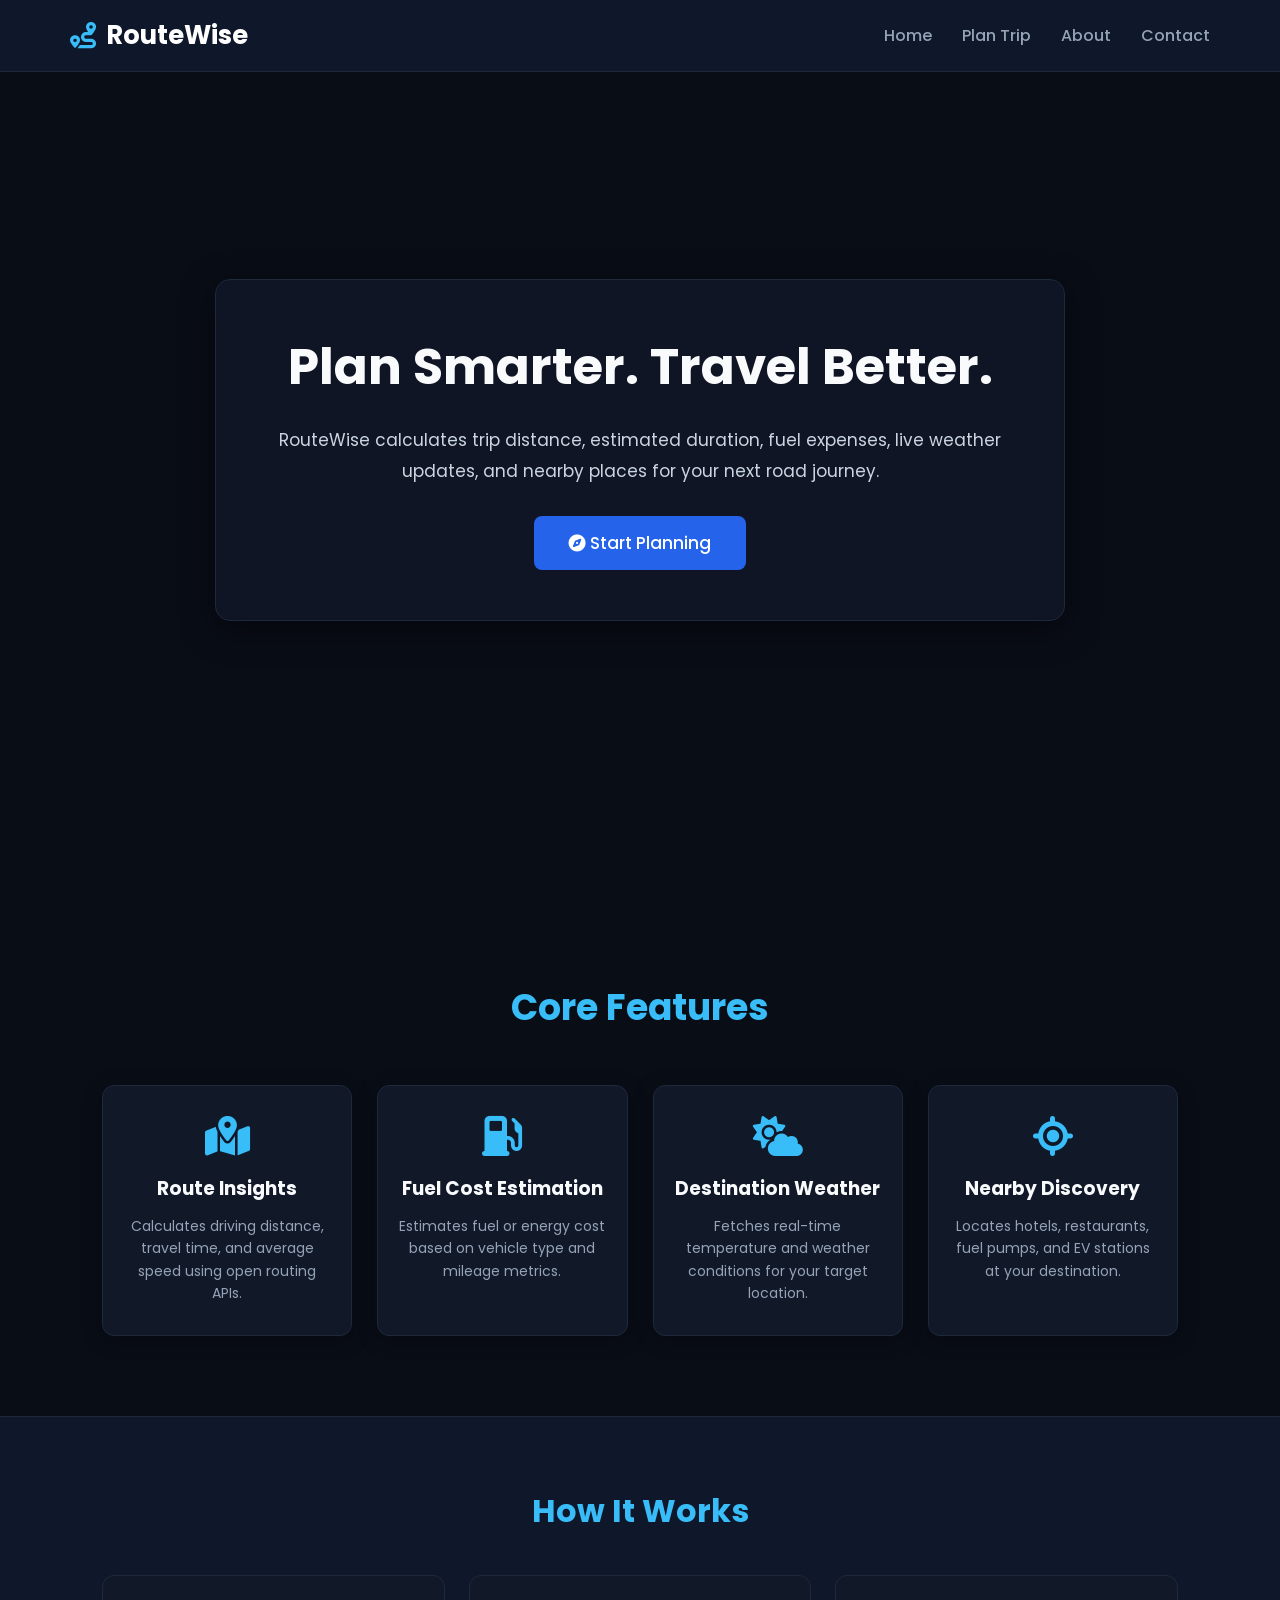
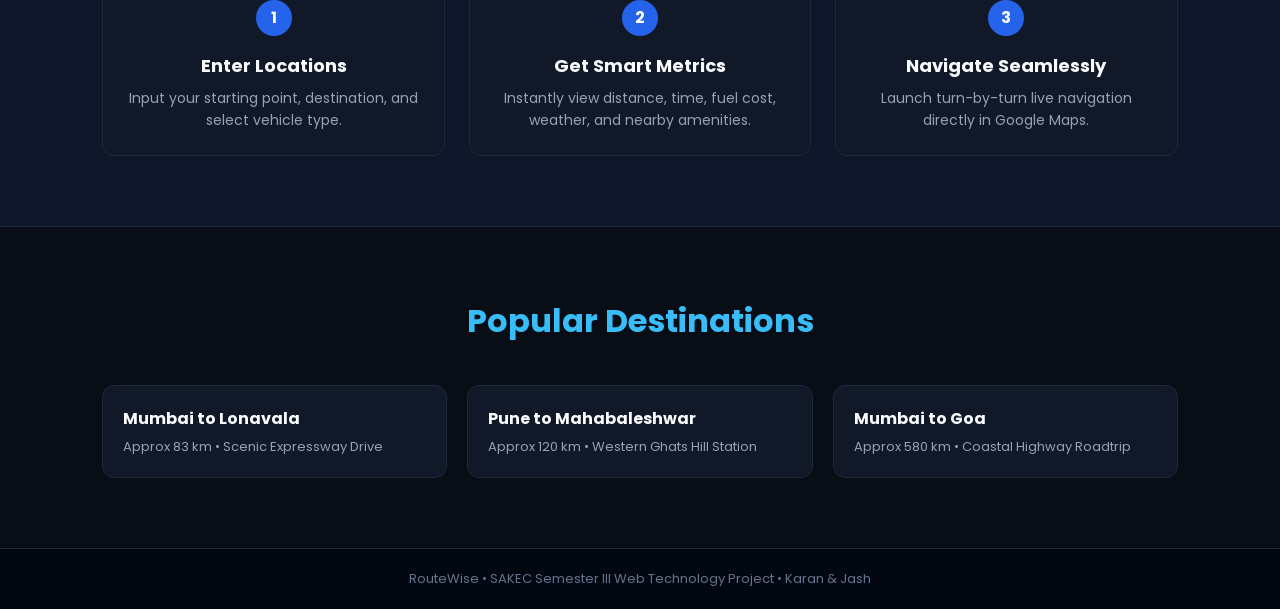
<file: index.html>
<!DOCTYPE html>
<html lang="en">
<head>
<meta charset="UTF-8">
<meta name="viewport" content="width=device-width, initial-scale=1.0">
<title>RouteWise | Smart Road Trip Planner</title>
<link rel="stylesheet" href="home.css">
<link rel="stylesheet" href="https://cdnjs.cloudflare.com/ajax/libs/font-awesome/6.6.0/css/all.min.css">
</head>
<body>
<header>
<nav class="navbar">
<div class="logo">
<i class="fa-solid fa-route"></i>
<h2>RouteWise</h2>
</div>
<ul>
<li><a href="index.html" class="active">Home</a></li>
<li><a href="planner.html">Plan Trip</a></li>
<li><a href="about.html">About</a></li>
<li><a href="contact.html">Contact</a></li>
</ul>
</nav>
</header>
<section class="hero">
<div class="overlay">
<h1>Plan Smarter. Travel Better.</h1>
<p>RouteWise calculates trip distance, estimated duration, fuel expenses, live weather updates, and nearby places for your next road journey.</p>
<a href="planner.html" class="btn"><i class="fa-solid fa-compass"></i> Start Planning</a>
</div>
</section>
<section class="features">
<h2>Core Features</h2>
<div class="cards">
<div class="card">
<i class="fa-solid fa-map-location-dot"></i>
<h3>Route Insights</h3>
<p>Calculates driving distance, travel time, and average speed using open routing APIs.</p>
</div>
<div class="card">
<i class="fa-solid fa-gas-pump"></i>
<h3>Fuel Cost Estimation</h3>
<p>Estimates fuel or energy cost based on vehicle type and mileage metrics.</p>
</div>
<div class="card">
<i class="fa-solid fa-cloud-sun"></i>
<h3>Destination Weather</h3>
<p>Fetches real-time temperature and weather conditions for your target location.</p>
</div>
<div class="card">
<i class="fa-solid fa-location-crosshairs"></i>
<h3>Nearby Discovery</h3>
<p>Locates hotels, restaurants, fuel pumps, and EV stations at your destination.</p>
</div>
</div>
</section>
<section class="how-it-works">
<h2>How It Works</h2>
<div class="steps">
<div class="step">
<div class="step-num">1</div>
<h3>Enter Locations</h3>
<p>Input your starting point, destination, and select vehicle type.</p>
</div>
<div class="step">
<div class="step-num">2</div>
<h3>Get Smart Metrics</h3>
<p>Instantly view distance, time, fuel cost, weather, and nearby amenities.</p>
</div>
<div class="step">
<div class="step-num">3</div>
<h3>Navigate Seamlessly</h3>
<p>Launch turn-by-turn live navigation directly in Google Maps.</p>
</div>
</div>
</section>
<section class="destinations">
<h2>Popular Destinations</h2>
<div class="dest-grid">
<div class="dest-card">
<h3>Mumbai to Lonavala</h3>
<p>Approx 83 km &bull; Scenic Expressway Drive</p>
</div>
<div class="dest-card">
<h3>Pune to Mahabaleshwar</h3>
<p>Approx 120 km &bull; Western Ghats Hill Station</p>
</div>
<div class="dest-card">
<h3>Mumbai to Goa</h3>
<p>Approx 580 km &bull; Coastal Highway Roadtrip</p>
</div>
</div>
</section>
<footer>
<p>RouteWise &bull; SAKEC Semester III Web Technology Project &bull; Karan & Jash</p>
</footer>
<script src="home.js"></script>
</body>
</html>
</file>
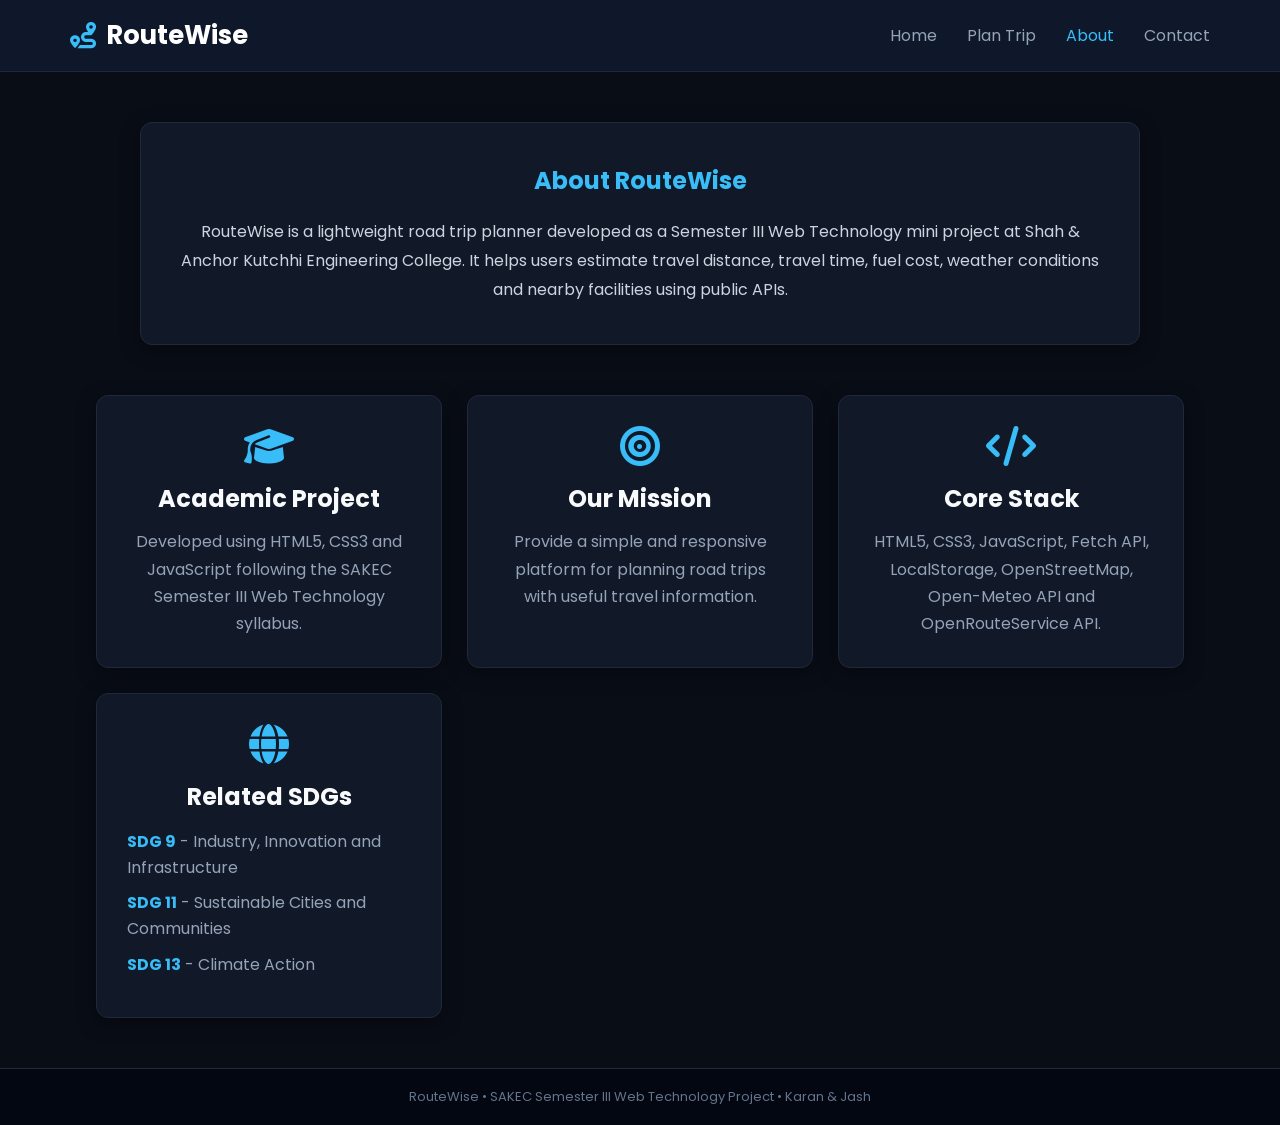
<file: about.html>
<!DOCTYPE html>
<html lang="en">
<head>
<meta charset="UTF-8">
<meta name="viewport" content="width=device-width, initial-scale=1.0">
<title>About | RouteWise</title>
<link rel="stylesheet" href="about.css">
<link rel="stylesheet" href="https://cdnjs.cloudflare.com/ajax/libs/font-awesome/6.6.0/css/all.min.css">
</head>
<body>

<nav class="navbar">
<div class="logo">
<i class="fa-solid fa-route"></i>
<h2>RouteWise</h2>
</div>

<ul>
<li><a href="index.html">Home</a></li>
<li><a href="planner.html">Plan Trip</a></li>
<li><a href="about.html" class="active">About</a></li>
<li><a href="contact.html">Contact</a></li>
</ul>
</nav>

<section class="about">
<h1>About RouteWise</h1>
<p>
RouteWise is a lightweight road trip planner developed as a Semester III Web Technology
mini project at Shah & Anchor Kutchhi Engineering College. It helps users estimate travel
distance, travel time, fuel cost, weather conditions and nearby facilities using public APIs.
</p>
</section>

<section class="mission">

<div class="box">
<i class="fa-solid fa-graduation-cap"></i>
<h2>Academic Project</h2>
<p>
Developed using HTML5, CSS3 and JavaScript following the SAKEC Semester III Web Technology syllabus.
</p>
</div>

<div class="box">
<i class="fa-solid fa-bullseye"></i>
<h2>Our Mission</h2>
<p>
Provide a simple and responsive platform for planning road trips with useful travel information.
</p>
</div>

<div class="box">
<i class="fa-solid fa-code"></i>
<h2>Core Stack</h2>
<p>
HTML5, CSS3, JavaScript, Fetch API, LocalStorage, OpenStreetMap, Open-Meteo API and OpenRouteService API.
</p>
</div>

<div class="box">
<i class="fa-solid fa-globe"></i>
<h2>Related SDGs</h2>

<ul class="sdg-list">
<li><strong>SDG 9</strong> - Industry, Innovation and Infrastructure</li>
<li><strong>SDG 11</strong> - Sustainable Cities and Communities</li>
<li><strong>SDG 13</strong> - Climate Action</li>
</ul>

</div>

</section>

<footer>
<p>RouteWise • SAKEC Semester III Web Technology Project • Karan & Jash</p>
</footer>

</body>
</html>
</file>
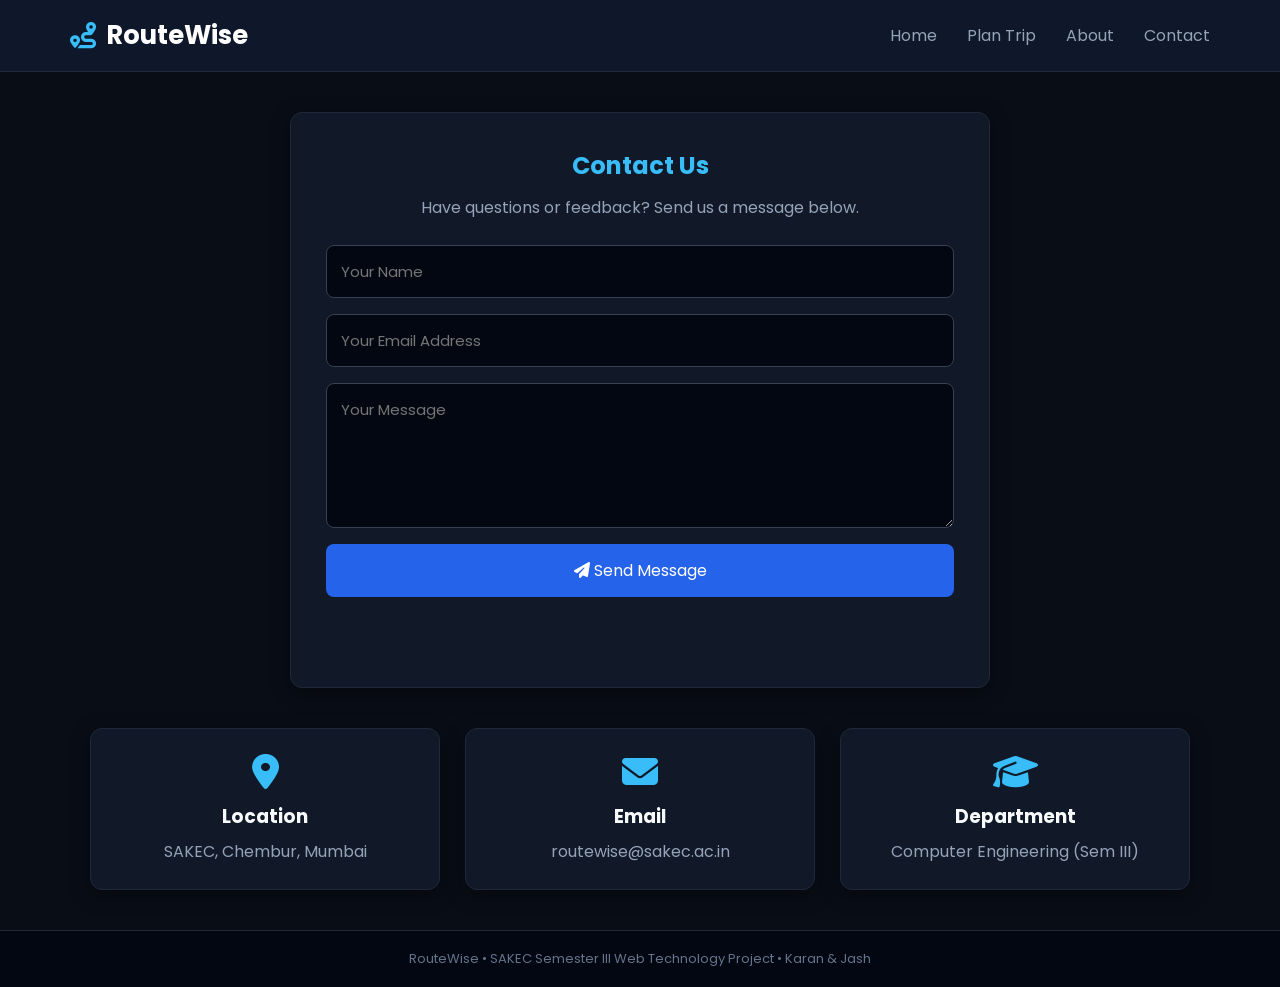
<file: contact.html>
<!DOCTYPE html>
<html lang="en">
<head>
<meta charset="UTF-8">
<meta name="viewport" content="width=device-width, initial-scale=1.0">
<title>Contact | RouteWise</title>
<link rel="stylesheet" href="contact.css">
<link rel="stylesheet" href="https://cdnjs.cloudflare.com/ajax/libs/font-awesome/6.6.0/css/all.min.css">
</head>
<body>
<nav class="navbar">
<div class="logo">
<i class="fa-solid fa-route"></i>
<h2>RouteWise</h2>
</div>
<ul>
<li><a href="index.html">Home</a></li>
<li><a href="planner.html">Plan Trip</a></li>
<li><a href="about.html">About</a></li>
<li><a href="contact.html" class="active">Contact</a></li>
</ul>
</nav>

<section class="contact">
<h1>Contact Us</h1>
<p>Have questions or feedback? Send us a message below.</p>
<form id="contactForm">
<input type="text" id="contactName" placeholder="Your Name" required>
<input type="email" id="contactEmail" placeholder="Your Email Address" required>
<textarea id="contactMessage" rows="5" placeholder="Your Message" required></textarea>
<button type="submit"><i class="fa-solid fa-paper-plane"></i> Send Message</button>
</form>
<p id="contactFeedback" class="feedback-msg"></p>
</section>

<section class="info">
<div class="card">
<i class="fa-solid fa-location-dot"></i>
<h3>Location</h3>
<p>SAKEC, Chembur, Mumbai</p>
</div>
<div class="card">
<i class="fa-solid fa-envelope"></i>
<h3>Email</h3>
<p>routewise@sakec.ac.in</p>
</div>
<div class="card">
<i class="fa-solid fa-graduation-cap"></i>
<h3>Department</h3>
<p>Computer Engineering (Sem III)</p>
</div>
</section>

<footer>
<p>RouteWise &bull; SAKEC Semester III Web Technology Project &bull; Karan & Jash</p>
</footer>
<script src="contact.js"></script>
</body>
</html>
</file>
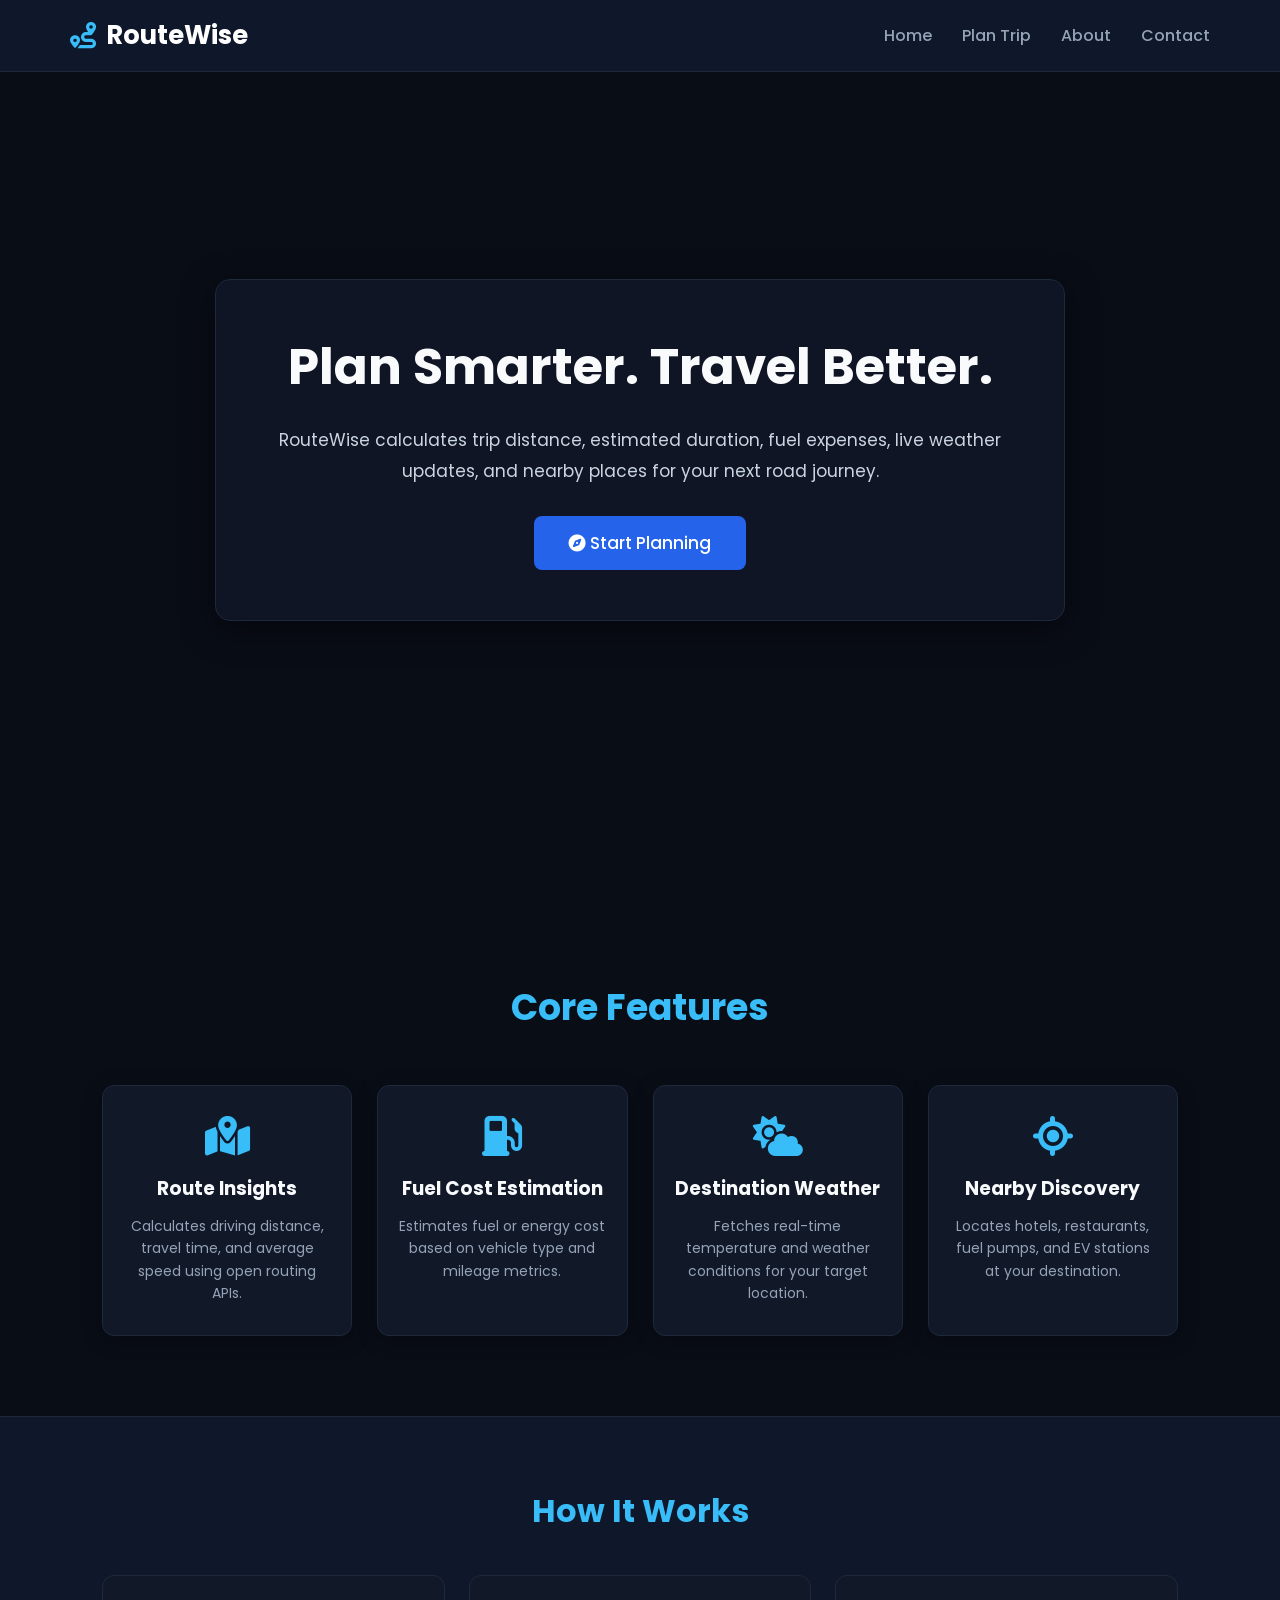
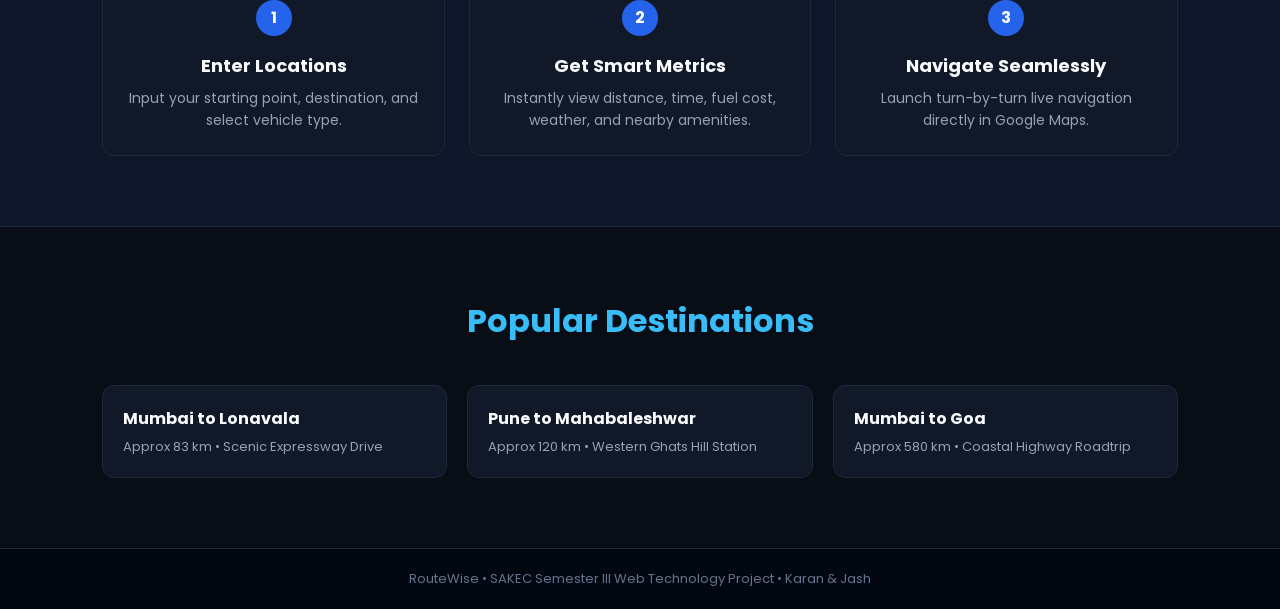
<file: home.html>
<!DOCTYPE html>
<html lang="en">
<head>
<meta charset="UTF-8">
<meta name="viewport" content="width=device-width, initial-scale=1.0">
<title>RouteWise | Smart Road Trip Planner</title>
<link rel="stylesheet" href="home.css">
<link rel="stylesheet" href="https://cdnjs.cloudflare.com/ajax/libs/font-awesome/6.6.0/css/all.min.css">
</head>
<body>
<header>
<nav class="navbar">
<div class="logo">
<i class="fa-solid fa-route"></i>
<h2>RouteWise</h2>
</div>
<ul>
<li><a href="home.html" class="active">Home</a></li>
<li><a href="planner.html">Plan Trip</a></li>
<li><a href="about.html">About</a></li>
<li><a href="contact.html">Contact</a></li>
</ul>
</nav>
</header>
<section class="hero">
<div class="overlay">
<h1>Plan Smarter. Travel Better.</h1>
<p>RouteWise calculates trip distance, estimated duration, fuel expenses, live weather updates, and nearby places for your next road journey.</p>
<a href="planner.html" class="btn"><i class="fa-solid fa-compass"></i> Start Planning</a>
</div>
</section>
<section class="features">
<h2>Core Features</h2>
<div class="cards">
<div class="card">
<i class="fa-solid fa-map-location-dot"></i>
<h3>Route Insights</h3>
<p>Calculates driving distance, travel time, and average speed using open routing APIs.</p>
</div>
<div class="card">
<i class="fa-solid fa-gas-pump"></i>
<h3>Fuel Cost Estimation</h3>
<p>Estimates fuel or energy cost based on vehicle type and mileage metrics.</p>
</div>
<div class="card">
<i class="fa-solid fa-cloud-sun"></i>
<h3>Destination Weather</h3>
<p>Fetches real-time temperature and weather conditions for your target location.</p>
</div>
<div class="card">
<i class="fa-solid fa-location-crosshairs"></i>
<h3>Nearby Discovery</h3>
<p>Locates hotels, restaurants, fuel pumps, and EV stations at your destination.</p>
</div>
</div>
</section>
<section class="how-it-works">
<h2>How It Works</h2>
<div class="steps">
<div class="step">
<div class="step-num">1</div>
<h3>Enter Locations</h3>
<p>Input your starting point, destination, and select vehicle type.</p>
</div>
<div class="step">
<div class="step-num">2</div>
<h3>Get Smart Metrics</h3>
<p>Instantly view distance, time, fuel cost, weather, and nearby amenities.</p>
</div>
<div class="step">
<div class="step-num">3</div>
<h3>Navigate Seamlessly</h3>
<p>Launch turn-by-turn live navigation directly in Google Maps.</p>
</div>
</div>
</section>
<section class="destinations">
<h2>Popular Destinations</h2>
<div class="dest-grid">
<div class="dest-card">
<h3>Mumbai to Lonavala</h3>
<p>Approx 83 km &bull; Scenic Expressway Drive</p>
</div>
<div class="dest-card">
<h3>Pune to Mahabaleshwar</h3>
<p>Approx 120 km &bull; Western Ghats Hill Station</p>
</div>
<div class="dest-card">
<h3>Mumbai to Goa</h3>
<p>Approx 580 km &bull; Coastal Highway Roadtrip</p>
</div>
</div>
</section>
<footer>
<p>RouteWise &bull; SAKEC Semester III Web Technology Project &bull; Karan & Jash</p>
</footer>
<script src="home.js"></script>
</body>
</html>
</file>
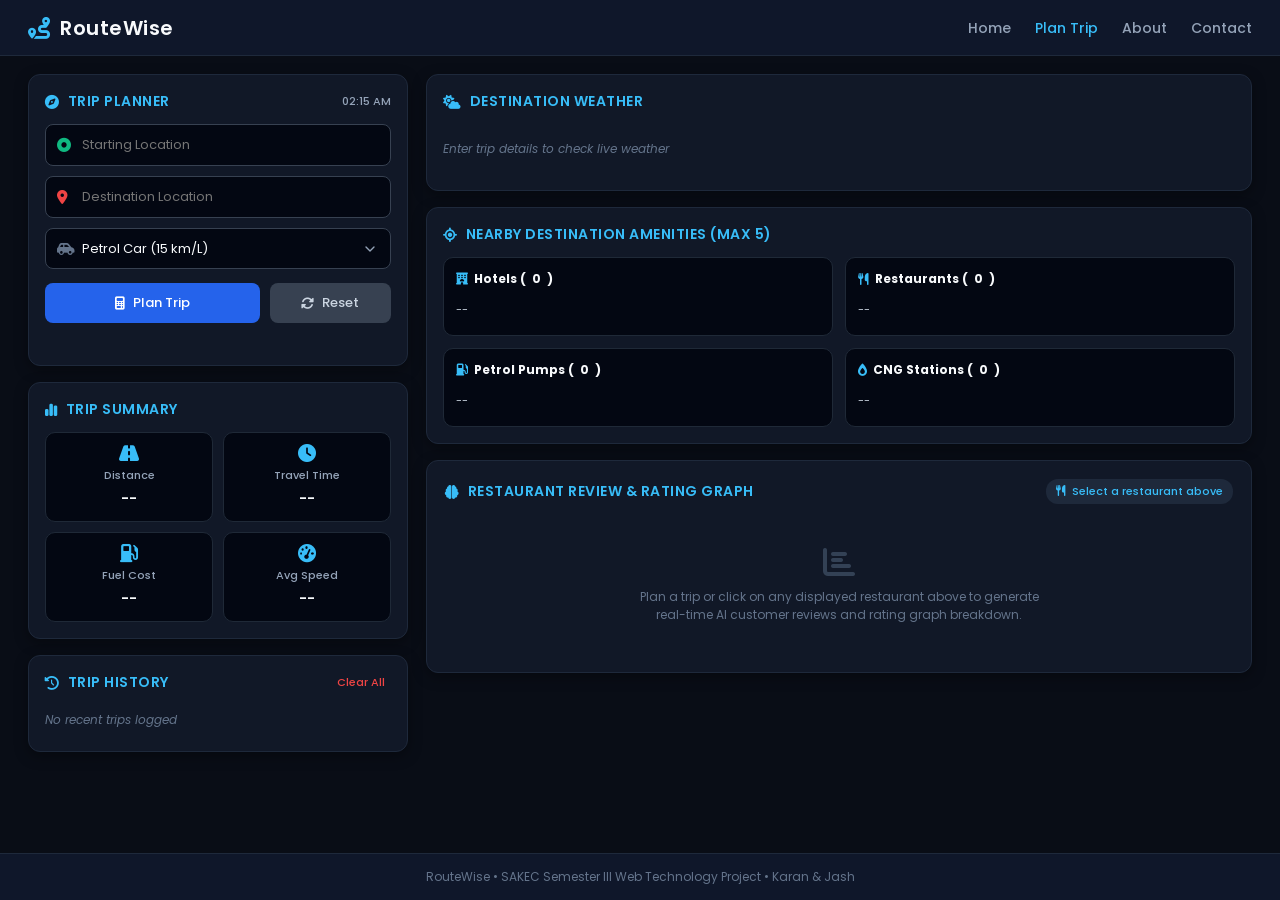
<file: planner.html>
<!DOCTYPE html>
<html lang="en">
<head>
<meta charset="UTF-8">
<meta name="viewport" content="width=device-width, initial-scale=1.0">
<title>RouteWise | Plan Trip</title>
<link rel="stylesheet" href="planner.css">
<link rel="stylesheet" href="https://cdnjs.cloudflare.com/ajax/libs/font-awesome/6.6.0/css/all.min.css">
</head>
<body>
<nav class="navbar">
<div class="logo">
<i class="fa-solid fa-route"></i>
<h2>RouteWise</h2>
</div>
<ul>
<li><a href="home.html">Home</a></li>
<li><a href="planner.html" class="active">Plan Trip</a></li>
<li><a href="about.html">About</a></li>
<li><a href="contact.html">Contact</a></li>
</ul>
</nav>
<div class="planner-container">
<aside class="left-panel">
<section class="card planner-card">
<div class="card-header">
<h2><i class="fa-solid fa-compass"></i> Trip Planner</h2>
<span id="clock"></span>
</div>
<form id="tripForm" onsubmit="return false;">
<div class="input-group">
<i class="fa-solid fa-circle-dot start-icon"></i>
<input type="text" id="start" placeholder="Starting Location" required autocomplete="off">
</div>
<div class="input-group">
<i class="fa-solid fa-location-dot end-icon"></i>
<input type="text" id="end" placeholder="Destination Location" required autocomplete="off">
</div>
<div class="input-group">
<i class="fa-solid fa-car-side"></i>
<select id="vehicle">
<option value="petrol">Petrol Car (15 km/L)</option>
<option value="diesel">Diesel Car (18 km/L)</option>
<option value="bike">Motorbike (45 km/L)</option>
<option value="cng">CNG Vehicle (22 km/kg)</option>
</select>
</div>
<div class="form-actions">
<button type="submit" id="routeBtn"><i class="fa-solid fa-calculator"></i> Plan Trip</button>
<button type="button" id="resetBtn"><i class="fa-solid fa-rotate"></i> Reset</button>
</div>
</form>
<p id="loading"></p>
</section>

<section class="card summary-card">
<h2><i class="fa-solid fa-chart-simple"></i> Trip Summary</h2>
<div class="metrics-grid">
<div class="metric-box">
<i class="fa-solid fa-road"></i>
<span>Distance</span>
<strong id="distance">--</strong>
</div>
<div class="metric-box">
<i class="fa-solid fa-clock"></i>
<span>Travel Time</span>
<strong id="duration">--</strong>
</div>
<div class="metric-box">
<i class="fa-solid fa-gas-pump"></i>
<span>Fuel Cost</span>
<strong id="fuelCost">--</strong>
</div>
<div class="metric-box">
<i class="fa-solid fa-gauge-high"></i>
<span>Avg Speed</span>
<strong id="avgSpeed">--</strong>
</div>
</div>
<div id="gmapsContainer" class="gmaps-box hidden">
<a id="gmapsBtn" href="#" target="_blank" class="gmaps-link">
<i class="fa-map-marked-alt fa-solid"></i> Open Navigation in Google Maps
</a>
</div>
</section>

<section class="card history-card">
<div class="card-header">
<h2><i class="fa-solid fa-clock-rotate-left"></i> Trip History</h2>
<button id="clearHistoryBtn" class="text-btn">Clear All</button>
</div>
<ul id="historyList" class="history-list">
<li class="empty-msg">No recent trips logged</li>
</ul>
</section>
</aside>

<main class="right-panel">
<section class="card weather-card">
<h2><i class="fa-solid fa-cloud-sun"></i> Destination Weather</h2>
<div id="weatherInfo" class="weather-info">
<div class="weather-placeholder">Enter trip details to check live weather</div>
</div>
</section>

<section class="card places-card">
<h2><i class="fa-solid fa-location-crosshairs"></i> Nearby Destination Amenities (Max 5)</h2>
<div class="places-grid">
<div class="place-box">
<h3><i class="fa-solid fa-hotel"></i> Hotels (<span id="hotelCount">0</span>)</h3>
<ul id="hotelList"><li>--</li></ul>
</div>
<div class="place-box">
<h3><i class="fa-solid fa-utensils"></i> Restaurants (<span id="restaurantCount">0</span>)</h3>
<ul id="restaurantList"><li>--</li></ul>
</div>
<div class="place-box">
<h3><i class="fa-solid fa-gas-pump"></i> Petrol Pumps (<span id="petrolCount">0</span>)</h3>
<ul id="petrolList"><li>--</li></ul>
</div>
<div class="place-box">
<h3><i class="fa-solid fa-fire-flame-simple"></i> CNG Stations (<span id="cngCount">0</span>)</h3>
<ul id="cngList"><li>--</li></ul>
</div>
</div>
</section>

<section class="card ai-review-card">
<div class="card-header">
<h2><i class="fa-solid fa-brain"></i>Restaurant Review & Rating Graph</h2>
<span id="aiActiveRestaurant" class="ai-restaurant-tag"><i class="fa-solid fa-utensils"></i> Select a restaurant above</span>
</div>
<div id="aiReviewContainer">
<div class="ai-placeholder">
<i class="fa-solid fa-chart-bar"></i>
<p>Plan a trip or click on any displayed restaurant above to generate real-time AI customer reviews and rating graph breakdown.</p>
</div>
</div>
</section>
</main>
</div>
<footer>
<p>RouteWise &bull; SAKEC Semester III Web Technology Project &bull; Karan & Jash</p>
</footer>
<script src="planner.js"></script>
</body>
</html>
</file>
<file: home.css>
@import url('https://fonts.googleapis.com/css2?family=Poppins:wght@300;400;500;600;700&display=swap');

* {
    margin: 0;
    padding: 0;
    box-sizing: border-box;
    font-family: 'Poppins', sans-serif;
}

body {
    background: #090d16;
    color: #f8fafc;
}

.navbar {
    position: fixed;
    top: 0;
    left: 0;
    width: 100%;
    display: flex;
    justify-content: space-between;
    align-items: center;
    padding: 16px 70px;
    background: #0f172a;
    border-bottom: 1px solid #1e293b;
    color: #fff;
    z-index: 1000;
}

.logo {
    display: flex;
    align-items: center;
    gap: 10px;
}

.logo i {
    font-size: 26px;
    color: #38bdf8;
}

.logo h2 {
    font-size: 26px;
}

.navbar ul {
    display: flex;
    gap: 30px;
    list-style: none;
}

.navbar a {
    color: #94a3b8;
    text-decoration: none;
    font-weight: 500;
    transition: .3s;
}

.navbar a:hover {
    color: #38bdf8;
}

.hero {
    height: 100vh;
    display: flex;
    justify-content: center;
    align-items: center;
    background: linear-gradient(rgba(9, 13, 22, 0.75), rgba(9, 13, 22, 0.85)), url("https://images.unsplash.com/photo-1500530855697-b586d89ba3ee?auto=format&fit=crop&w=1600&q=80") center/cover;
}

.overlay {
    width: 80%;
    max-width: 850px;
    padding: 50px;
    text-align: center;
    background: rgba(17, 24, 39, 0.85);
    border: 1px solid #1e293b;
    color: #fff;
    border-radius: 15px;
    box-shadow: 0 8px 32px rgba(0,0,0,0.5);
    backdrop-filter: blur(8px);
}

.overlay h1 {
    margin-bottom: 20px;
    font-size: 50px;
    color: #f8fafc;
}

.overlay p {
    margin-bottom: 30px;
    font-size: 17px;
    line-height: 1.8;
    color: #cbd5e1;
}

.btn {
    display: inline-block;
    padding: 14px 35px;
    background: #2563eb;
    color: #fff;
    text-decoration: none;
    font-size: 17px;
    font-weight: 500;
    border-radius: 8px;
    transition: .3s;
}

.btn:hover {
    background: #1d4ed8;
    transform: translateY(-2px);
}

.features {
    padding: 80px 8%;
    text-align: center;
    background: #090d16;
}

.features h2 {
    margin-bottom: 50px;
    font-size: 36px;
    color: #38bdf8;
}

.cards {
    display: grid;
    grid-template-columns: repeat(auto-fit, minmax(250px, 1fr));
    gap: 25px;
}

.card {
    padding: 30px 20px;
    background: #111827;
    border: 1px solid #1e293b;
    border-radius: 12px;
    box-shadow: 0 4px 20px rgba(0,0,0,0.3);
    transition: .3s;
}

.card:hover {
    transform: translateY(-6px);
    border-color: #38bdf8;
}

.card i {
    margin-bottom: 18px;
    font-size: 40px;
    color: #38bdf8;
}

.card h3 {
    margin-bottom: 12px;
    color: #f8fafc;
}

.card p {
    color: #94a3b8;
    line-height: 1.6;
    font-size: 14px;
}

.how-it-works {
    padding: 70px 8%;
    background: #0f172a;
    border-top: 1px solid #1e293b;
    text-align: center;
}

.how-it-works h2 {
    margin-bottom: 40px;
    font-size: 32px;
    color: #38bdf8;
}

.steps {
    display: grid;
    grid-template-columns: repeat(auto-fit, minmax(240px, 1fr));
    gap: 24px;
}

.step {
    background: #111827;
    border: 1px solid #1e293b;
    border-radius: 12px;
    padding: 24px;
    text-align: center;
    position: relative;
}

.step-num {
    width: 36px;
    height: 36px;
    background: #2563eb;
    color: #fff;
    font-weight: 700;
    border-radius: 50%;
    display: flex;
    align-items: center;
    justify-content: center;
    margin: 0 auto 16px;
    font-size: 16px;
}

.step h3 {
    font-size: 18px;
    color: #f8fafc;
    margin-bottom: 8px;
}

.step p {
    font-size: 14px;
    color: #94a3b8;
    line-height: 1.6;
}

.destinations {
    padding: 70px 8%;
    background: #090d16;
    border-top: 1px solid #1e293b;
    text-align: center;
}

.destinations h2 {
    margin-bottom: 40px;
    font-size: 32px;
    color: #38bdf8;
}

.dest-grid {
    display: grid;
    grid-template-columns: repeat(auto-fit, minmax(260px, 1fr));
    gap: 20px;
}

.dest-card {
    background: #111827;
    border: 1px solid #1e293b;
    border-radius: 12px;
    padding: 20px;
    cursor: pointer;
    text-align: left;
    transition: transform 0.2s, border-color 0.2s;
}

.dest-card:hover {
    transform: translateY(-4px);
    border-color: #38bdf8;
}

.dest-card h3 {
    font-size: 16px;
    color: #f8fafc;
    margin-bottom: 6px;
}

.dest-card p {
    font-size: 13px;
    color: #94a3b8;
}

footer {
    padding: 20px;
    text-align: center;
    background: #030712;
    border-top: 1px solid #1e293b;
    color: #64748b;
    font-size: 13px;
}

@media(max-width:768px) {
    .navbar {
        flex-direction: column;
        padding: 15px;
    }

    .navbar ul {
        margin-top: 12px;
        gap: 15px;
        flex-wrap: wrap;
        justify-content: center;
    }

    .overlay {
        width: 90%;
        padding: 30px;
    }

    .overlay h1 {
        font-size: 32px;
    }

    .overlay p {
        font-size: 15px;
    }
}
</file>
<file: about.css>
@import url('https://fonts.googleapis.com/css2?family=Poppins:wght@300;400;500;600;700&display=swap');

*{
    margin:0;
    padding:0;
    box-sizing:border-box;
    font-family:'Poppins',sans-serif;
}

body{
    background:#090d16;
    color:#f8fafc;
}

.navbar{
    display:flex;
    justify-content:space-between;
    align-items:center;
    padding:16px 70px;
    background:#0f172a;
    border-bottom:1px solid #1e293b;
    color:#fff;
}

.logo{
    display:flex;
    align-items:center;
    gap:10px;
}

.logo i{
    font-size:26px;
    color:#38bdf8;
}

.logo h2{
    font-size:26px;
}

.navbar ul{
    display:flex;
    gap:30px;
    list-style:none;
}

.navbar a{
    color:#94a3b8;
    text-decoration:none;
    transition:.3s;
}

.navbar a:hover,
.navbar a.active{
    color:#38bdf8;
}

.about{
    width:85%;
    max-width:1000px;
    margin:50px auto;
    padding:40px;
    text-align:center;
    background:#111827;
    border:1px solid #1e293b;
    border-radius:12px;
    box-shadow:0 5px 20px rgba(0,0,0,.4);
}

.about h1{
    margin-bottom:20px;
    color:#38bdf8;
}

.about p{
    font-size:16px;
    line-height:1.8;
    color:#cbd5e1;
}

.mission{
    width:85%;
    margin:40px auto;
    display:grid;
    grid-template-columns:repeat(auto-fit,minmax(300px,1fr));
    gap:25px;
}

.box{
    padding:30px;
    background:#111827;
    border:1px solid #1e293b;
    border-radius:12px;
    box-shadow:0 5px 20px rgba(0,0,0,.4);
    text-align:center;
}

.box i{
    font-size:40px;
    margin-bottom:15px;
    color:#38bdf8;
}

.box h2{
    margin-bottom:12px;
    color:#f8fafc;
}

.box p{
    color:#94a3b8;
    line-height:1.7;
}

.sdg-list{
    list-style:none;
    margin-top:15px;
    padding:0;
    text-align:left;
    color:#94a3b8;
}

.sdg-list li{
    margin:10px 0;
    line-height:1.6;
}

.sdg-list strong{
    color:#38bdf8;
}

footer{
    margin-top:50px;
    padding:18px;
    text-align:center;
    background:#030712;
    border-top:1px solid #1e293b;
    color:#64748b;
    font-size:13px;
}

@media(max-width:768px){

    .navbar{
        flex-direction:column;
        padding:20px;
    }

    .navbar ul{
        margin-top:15px;
        gap:15px;
        flex-wrap:wrap;
        justify-content:center;
    }

    .about{
        width:92%;
        padding:25px;
    }

    .mission{
        width:92%;
        grid-template-columns:1fr;
    }

    .box{
        padding:25px;
    }

    .sdg-list{
        text-align:center;
    }

}
</file>
<file: contact.css>
@import url('https://fonts.googleapis.com/css2?family=Poppins:wght@300;400;500;600;700&display=swap');

* {
    margin: 0;
    padding: 0;
    box-sizing: border-box;
    font-family: 'Poppins', sans-serif;
}

body {
    background: #090d16;
    color: #f8fafc;
}

.navbar {
    display: flex;
    justify-content: space-between;
    align-items: center;
    padding: 16px 70px;
    background: #0f172a;
    border-bottom: 1px solid #1e293b;
    color: #fff;
}

.logo {
    display: flex;
    align-items: center;
    gap: 10px;
}

.logo i {
    font-size: 26px;
    color: #38bdf8;
}

.logo h2 {
    font-size: 26px;
}

.navbar ul {
    display: flex;
    gap: 30px;
    list-style: none;
}

.navbar a {
    color: #94a3b8;
    text-decoration: none;
    transition: .3s;
}

.navbar a:hover {
    color: #38bdf8;
}

.contact {
    width: 90%;
    max-width: 700px;
    margin: 40px auto;
    padding: 35px;
    text-align: center;
    background: #111827;
    border: 1px solid #1e293b;
    border-radius: 12px;
    box-shadow: 0 5px 20px rgba(0,0,0,.4);
}

.contact h1 {
    margin-bottom: 12px;
    color: #38bdf8;
}

.contact p {
    margin-bottom: 25px;
    color: #94a3b8;
}

.contact form {
    display: flex;
    flex-direction: column;
    gap: 16px;
}

.contact input,
.contact textarea {
    width: 100%;
    padding: 14px;
    font-size: 15px;
    background: #030712;
    border: 1px solid #374151;
    color: #f8fafc;
    border-radius: 8px;
    outline: none;
}

.contact input:focus,
.contact textarea:focus {
    border-color: #38bdf8;
}

.contact button {
    padding: 14px;
    font-size: 16px;
    background: #2563eb;
    color: #fff;
    border: none;
    border-radius: 8px;
    cursor: pointer;
    transition: .3s;
}

.contact button:hover {
    background: #1d4ed8;
}

.feedback-msg {
    margin-top: 10px;
    font-size: 13px;
    font-weight: 500;
    min-height: 20px;
}
.feedback-msg.error {
    color: #ef4444;
}
.feedback-msg.success {
    color: #10b981;
}

.info {
    width: 90%;
    max-width: 1100px;
    margin: 30px auto;
    display: grid;
    grid-template-columns: repeat(auto-fit, minmax(250px, 1fr));
    gap: 25px;
}

.card {
    padding: 25px;
    text-align: center;
    background: #111827;
    border: 1px solid #1e293b;
    border-radius: 12px;
    box-shadow: 0 5px 20px rgba(0,0,0,.4);
}

.card i {
    font-size: 36px;
    margin-bottom: 12px;
    color: #38bdf8;
}

.card h3 {
    margin-bottom: 8px;
    color: #f8fafc;
}

.card p {
    color: #94a3b8;
}

footer {
    margin-top: 40px;
    padding: 18px;
    text-align: center;
    background: #030712;
    border-top: 1px solid #1e293b;
    color: #64748b;
    font-size: 13px;
}

@media(max-width:768px) {
    .navbar {
        flex-direction: column;
        padding: 20px;
    }

    .navbar ul {
        margin-top: 15px;
        gap: 15px;
        flex-wrap: wrap;
        justify-content: center;
    }

    .contact {
        padding: 25px;
    }
}
</file>
<file: planner.css>
@import url('https://fonts.googleapis.com/css2?family=Poppins:wght@300;400;500;600;700&display=swap');

* {
    margin: 0;
    padding: 0;
    box-sizing: border-box;
    font-family: 'Poppins', sans-serif;
}

html, body {
    min-height: 100vh;
    background: #090d16;
    color: #f8fafc;
    display: flex;
    flex-direction: column;
}

/* Navbar */
.navbar {
    height: 56px;
    background: #0f172a;
    display: flex;
    justify-content: space-between;
    align-items: center;
    padding: 0 28px;
    border-bottom: 1px solid #1e293b;
    flex-shrink: 0;
    position: sticky;
    top: 0;
    z-index: 100;
}

.logo {
    display: flex;
    align-items: center;
    gap: 10px;
}

.logo i {
    font-size: 22px;
    color: #38bdf8;
}

.logo h2 {
    font-size: 20px;
    font-weight: 600;
    letter-spacing: 0.5px;
    color: #f8fafc;
}

.navbar ul {
    display: flex;
    gap: 24px;
    list-style: none;
}

.navbar a {
    color: #94a3b8;
    text-decoration: none;
    font-weight: 500;
    font-size: 14px;
    transition: color 0.2s;
}

.navbar a:hover,
.navbar a.active {
    color: #38bdf8;
}

/* App Container */
.planner-container {
    flex: 1;
    display: grid;
    grid-template-columns: 380px 1fr;
    gap: 18px;
    padding: 18px 28px;
    max-width: 1440px;
    margin: 0 auto;
    width: 100%;
}

.left-panel,
.right-panel {
    display: flex;
    flex-direction: column;
    gap: 16px;
}

/* Cards */
.card {
    background: #111827;
    border: 1px solid #1e293b;
    border-radius: 12px;
    padding: 16px;
    box-shadow: 0 4px 14px rgba(0, 0, 0, 0.35);
}

.card-header {
    display: flex;
    justify-content: space-between;
    align-items: center;
    margin-bottom: 12px;
}

.card h2 {
    font-size: 14px;
    color: #38bdf8;
    margin-bottom: 12px;
    display: flex;
    align-items: center;
    gap: 8px;
    text-transform: uppercase;
    letter-spacing: 0.5px;
    font-weight: 600;
}

.card-header h2 {
    margin-bottom: 0;
}

#clock {
    font-size: 11px;
    color: #94a3b8;
    font-weight: 500;
}

/* Input Form */
#tripForm {
    display: flex;
    flex-direction: column;
    gap: 10px;
}

.input-group {
    position: relative;
    display: flex;
    align-items: center;
}

.input-group i {
    position: absolute;
    left: 12px;
    font-size: 14px;
    color: #64748b;
    pointer-events: none;
}

.input-group .start-icon {
    color: #10b981;
}

.input-group .end-icon {
    color: #ef4444;
}

.input-group input,
.input-group select {
    width: 100%;
    padding: 10px 12px 10px 36px;
    background: #030712;
    border: 1px solid #374151;
    border-radius: 8px;
    font-size: 13px;
    color: #f8fafc;
    outline: none;
    transition: border-color 0.2s, box-shadow 0.2s;
}

.input-group select {
    appearance: none;
    cursor: pointer;
    background-image: url("data:image/svg+xml;charset=UTF-8,%3csvg xmlns='http://www.w3.org/2000/svg' viewBox='0 0 24 24' fill='none' stroke='%2394a3b8' stroke-width='2' stroke-linecap='round' stroke-linejoin='round'%3e%3cpolyline points='6 9 12 15 18 9'%3e%3c/polyline%3e%3c/svg%3e");
    background-repeat: no-repeat;
    background-position: right 12px center;
    background-size: 16px;
}

.input-group input:focus,
.input-group select:focus {
    border-color: #38bdf8;
    box-shadow: 0 0 0 2px rgba(56, 189, 248, 0.15);
}

.form-actions {
    display: flex;
    gap: 10px;
    margin-top: 4px;
}

.form-actions button {
    padding: 10px 14px;
    border: none;
    border-radius: 8px;
    font-size: 13px;
    font-weight: 500;
    cursor: pointer;
    display: inline-flex;
    align-items: center;
    justify-content: center;
    gap: 8px;
    transition: background 0.2s, transform 0.1s;
}

#routeBtn {
    background: #2563eb;
    color: #fff;
    flex: 2;
}

#routeBtn:hover {
    background: #1d4ed8;
}

#resetBtn {
    background: #374151;
    color: #cbd5e1;
    flex: 1;
}

#resetBtn:hover {
    background: #4b5563;
    color: #fff;
}

#loading {
    margin-top: 8px;
    font-size: 12px;
    color: #38bdf8;
    font-weight: 500;
    min-height: 18px;
}

/* Metrics Grid */
.metrics-grid {
    display: grid;
    grid-template-columns: repeat(2, 1fr);
    gap: 10px;
}

.metric-box {
    background: #030712;
    border: 1px solid #1f2937;
    padding: 12px;
    border-radius: 10px;
    text-align: center;
    display: flex;
    flex-direction: column;
    align-items: center;
    gap: 4px;
}

.metric-box i {
    font-size: 18px;
    color: #38bdf8;
}

.metric-box span {
    font-size: 11px;
    color: #94a3b8;
    font-weight: 500;
}

.metric-box strong {
    font-size: 14px;
    color: #f8fafc;
    font-weight: 600;
}

.gmaps-box {
    margin-top: 12px;
}

.gmaps-box.hidden {
    display: none;
}

.gmaps-link {
    display: flex;
    align-items: center;
    justify-content: center;
    gap: 8px;
    background: #059669;
    color: #fff;
    padding: 10px;
    border-radius: 8px;
    text-decoration: none;
    font-size: 13px;
    font-weight: 500;
    transition: background 0.2s;
}

.gmaps-link:hover {
    background: #047857;
}

/* History Card */
.text-btn {
    background: transparent;
    border: none;
    color: #ef4444;
    font-size: 11px;
    font-weight: 500;
    cursor: pointer;
    padding: 2px 6px;
    border-radius: 4px;
    transition: background 0.2s;
}

.text-btn:hover {
    background: rgba(239, 68, 68, 0.1);
}

.history-list {
    list-style: none;
    max-height: 180px;
    overflow-y: auto;
    display: flex;
    flex-direction: column;
    gap: 8px;
}

.history-item {
    background: #030712;
    border: 1px solid #1f2937;
    border-radius: 8px;
    padding: 8px 12px;
    display: flex;
    justify-content: space-between;
    align-items: center;
    cursor: pointer;
    transition: border-color 0.2s, background 0.2s;
}

.history-item:hover {
    border-color: #38bdf8;
    background: #0b1329;
}

.trip-info {
    display: flex;
    flex-direction: column;
    gap: 2px;
}

.trip-info strong {
    font-size: 12px;
    color: #f8fafc;
}

.trip-info small {
    font-size: 10px;
    color: #64748b;
}

.del-btn {
    background: transparent;
    border: none;
    color: #64748b;
    cursor: pointer;
    font-size: 12px;
    padding: 4px;
    transition: color 0.2s;
}

.del-btn:hover {
    color: #ef4444;
}

.empty-msg {
    font-size: 12px;
    color: #64748b;
    font-style: italic;
    padding: 6px 0;
}

/* Weather Card */
.weather-info {
    min-height: 50px;
    display: flex;
    align-items: center;
}

.weather-display {
    display: flex;
    align-items: center;
    gap: 16px;
    background: #030712;
    border: 1px solid #1f2937;
    border-radius: 10px;
    padding: 14px 18px;
    width: 100%;
}

.temp-badge {
    font-size: 24px;
    font-weight: 700;
    color: #38bdf8;
}

.weather-text {
    font-size: 14px;
    color: #e2e8f0;
    font-weight: 500;
}

.weather-placeholder {
    font-size: 12px;
    color: #64748b;
    font-style: italic;
}

/* Places Grid */
.places-grid {
    display: grid;
    grid-template-columns: repeat(2, 1fr);
    gap: 12px;
}

.place-box {
    background: #030712;
    border: 1px solid #1f2937;
    padding: 12px;
    border-radius: 10px;
}

.place-box h3 {
    font-size: 12px;
    color: #f8fafc;
    margin-bottom: 8px;
    display: flex;
    align-items: center;
    gap: 6px;
}

.place-box h3 i {
    color: #38bdf8;
}

.place-box ul {
    list-style: none;
    max-height: 140px;
    overflow-y: auto;
}

.place-box li {
    font-size: 11px;
    color: #cbd5e1;
    padding: 5px 0;
    border-bottom: 1px solid #1f2937;
    display: flex;
    justify-content: space-between;
    align-items: center;
}

.place-box li:last-child {
    border-bottom: none;
}

.place-box li small {
    color: #64748b;
    font-size: 10px;
}

.place-box li.clickable-restaurant {
    cursor: pointer;
    transition: background 0.2s, color 0.2s;
    border-radius: 6px;
    padding: 6px 8px;
    margin: 2px 0;
}

.place-box li.clickable-restaurant:hover {
    background: #1e293b;
    color: #38bdf8;
}

.place-box li.active-restaurant {
    background: rgba(56, 189, 248, 0.12);
    border-left: 3px solid #38bdf8;
    color: #38bdf8;
}

/* AI Review Card */
.ai-review-card {
    background: #111827;
    border: 1px solid #1e293b;
    border-radius: 12px;
    padding: 18px;
    box-shadow: 0 4px 14px rgba(0, 0, 0, 0.35);
}

.ai-restaurant-tag {
    font-size: 11px;
    background: #1e293b;
    color: #38bdf8;
    padding: 4px 10px;
    border-radius: 12px;
    font-weight: 500;
    display: inline-flex;
    align-items: center;
    gap: 6px;
}

.ai-placeholder {
    text-align: center;
    padding: 30px 15px;
    color: #64748b;
    display: flex;
    flex-direction: column;
    align-items: center;
    gap: 10px;
}

.ai-placeholder i {
    font-size: 32px;
    color: #334155;
}

.ai-placeholder p {
    font-size: 12px;
    max-width: 400px;
}

.ai-loading {
    text-align: center;
    padding: 30px 15px;
    color: #38bdf8;
    display: flex;
    flex-direction: column;
    align-items: center;
    gap: 12px;
}

.ai-spinner {
    width: 28px;
    height: 28px;
    border: 3px solid #1e293b;
    border-top-color: #38bdf8;
    border-radius: 50%;
    animation: spin 0.8s linear infinite;
}

@keyframes spin {
    to { transform: rotate(360deg); }
}

.ai-content-grid {
    display: grid;
    grid-template-columns: 1fr;
    gap: 16px;
    margin-top: 10px;
}

.ai-summary-header {
    display: flex;
    justify-content: space-between;
    align-items: flex-start;
    gap: 12px;
    background: #030712;
    padding: 14px 18px;
    border-radius: 10px;
    border: 1px solid #1f2937;
}

.ai-title-group h3 {
    font-size: 16px;
    color: #f8fafc;
    font-weight: 600;
}

.ai-cuisine {
    font-size: 12px;
    color: #94a3b8;
    margin-top: 2px;
}

.ai-score-badge {
    background: #2563eb;
    color: #fff;
    padding: 6px 12px;
    border-radius: 8px;
    font-size: 14px;
    font-weight: 700;
    display: flex;
    align-items: center;
    gap: 6px;
    white-space: nowrap;
}

.ai-summary-body {
    font-size: 13px;
    color: #cbd5e1;
    line-height: 1.6;
    background: #030712;
    padding: 14px;
    border-radius: 10px;
    border: 1px solid #1f2937;
}

.dishes-group {
    display: flex;
    flex-wrap: wrap;
    gap: 6px;
    margin-top: 8px;
}

.dish-tag {
    background: rgba(56, 189, 248, 0.1);
    color: #38bdf8;
    border: 1px solid rgba(56, 189, 248, 0.25);
    font-size: 11px;
    padding: 3px 8px;
    border-radius: 6px;
}

.sentiment-row {
    display: flex;
    gap: 10px;
    justify-content: space-around;
    background: #030712;
    padding: 10px;
    border-radius: 10px;
    border: 1px solid #1f2937;
}

.sentiment-item {
    font-size: 11px;
    display: flex;
    align-items: center;
    gap: 6px;
    font-weight: 500;
}

.sentiment-item.pos { color: #10b981; }
.sentiment-item.neu { color: #f59e0b; }
.sentiment-item.neg { color: #ef4444; }

.graph-container {
    background: #030712;
    border: 1px solid #1f2937;
    border-radius: 10px;
    padding: 14px;
    margin-top: 4px;
}

.graph-container h4 {
    font-size: 12px;
    color: #38bdf8;
    margin-bottom: 12px;
    display: flex;
    align-items: center;
    gap: 6px;
    text-transform: uppercase;
    letter-spacing: 0.5px;
}

#aiChartCanvas {
    width: 100%;
    height: 220px;
    display: block;
}

/* Footer */
footer {
    padding: 14px;
    background: #0f172a;
    color: #64748b;
    text-align: center;
    font-size: 12px;
    border-top: 1px solid #1e293b;
    margin-top: auto;
}

/* Scrollbars */
.history-list::-webkit-scrollbar,
.place-box ul::-webkit-scrollbar {
    width: 4px;
}

.history-list::-webkit-scrollbar-thumb,
.place-box ul::-webkit-scrollbar-thumb {
    background: #334155;
    border-radius: 4px;
}

@media (max-width: 900px) {
    .planner-container {
        grid-template-columns: 1fr;
        padding: 16px;
    }

    .places-grid {
        grid-template-columns: 1fr;
    }
}
</file>
